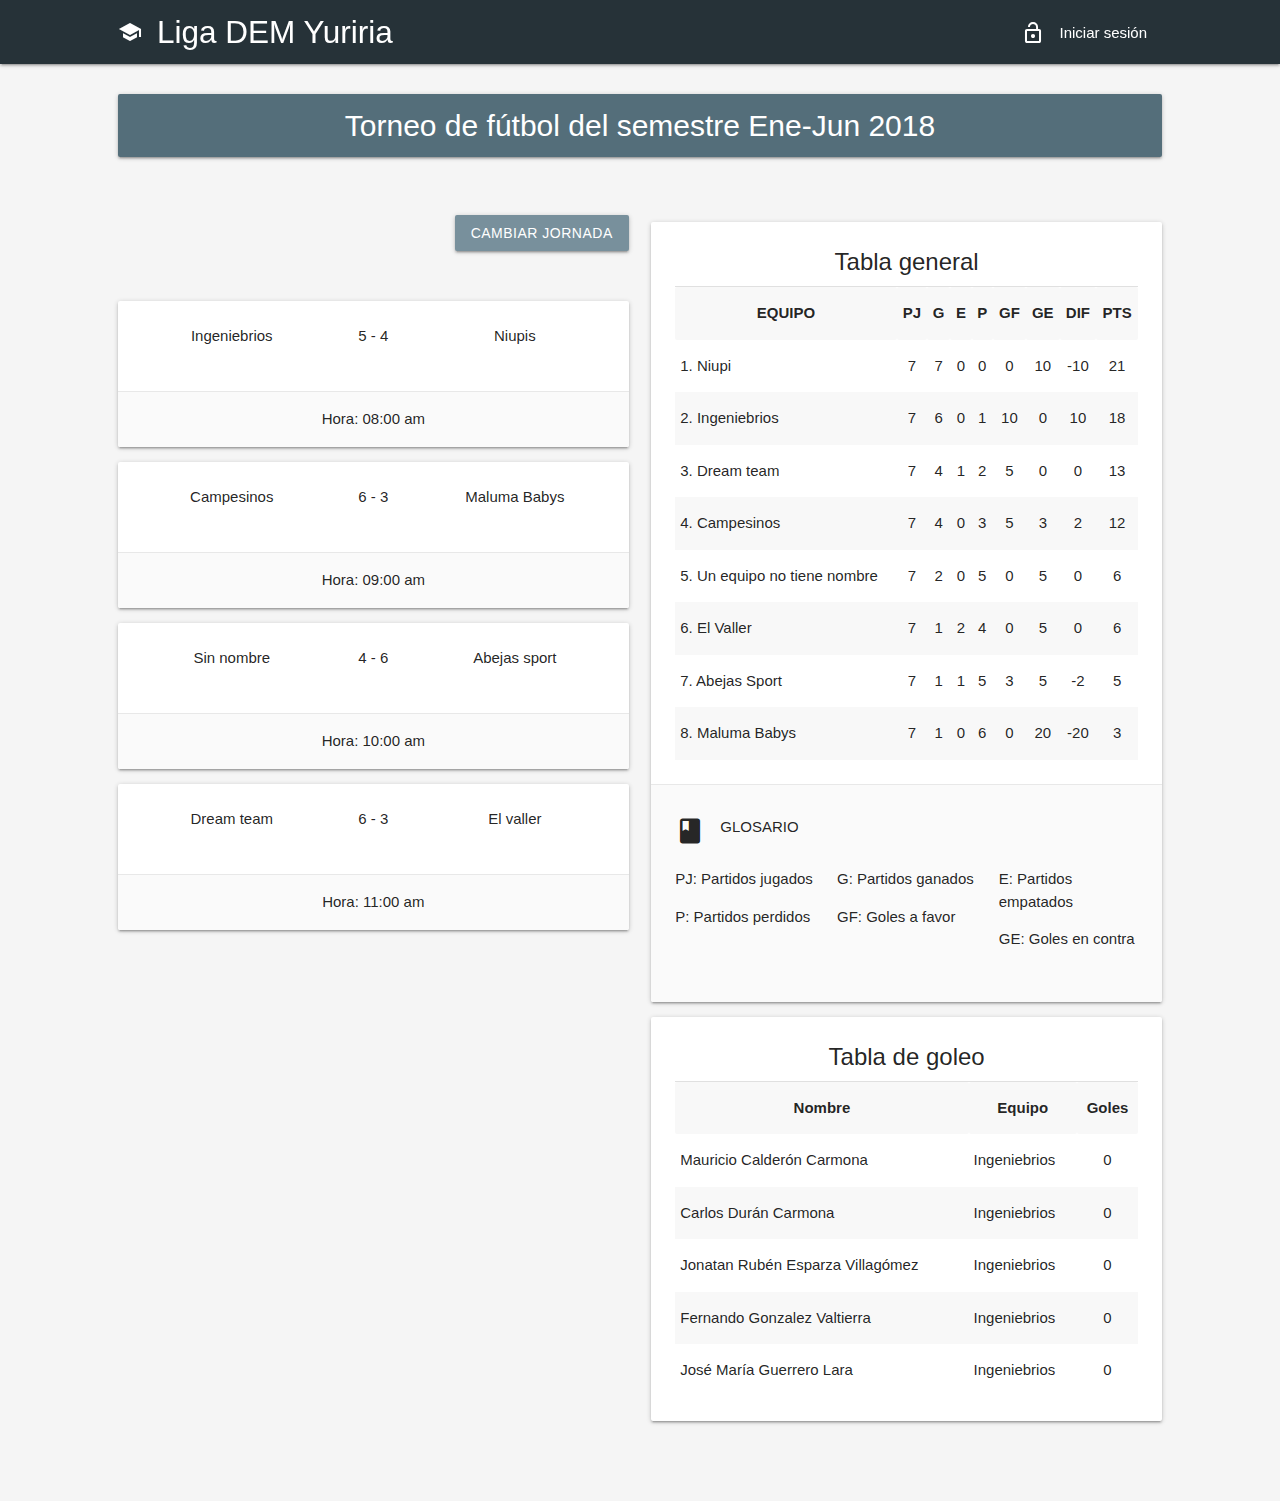
<file: footballDEM-ResponsiveDesign/index.html>
<!-- 
    Document   : index
    Created on : 20-ene-2018, 14:26:55
    Author     : walter
-->



<!DOCTYPE html>
<html>
    <head>
        <meta http-equiv="Content-Type" content="text/html; charset=UTF-8">
        <meta name="viewport" content="width=device-width, initial-scale=1.0" />
        <title>Torneo del futbol del DEM Yuriria</title>

        <!-- ESTILOS Y SCRIPTS MANUALES-->
        <link rel="stylesheet" href="resource/css/indexStyle.css">
        <link rel="stylesheet" href="resource/css/teamsStyle.css">
        <link rel="stylesheet" href="resource/css/studentStyle.css">
        <link rel="stylesheet" href="resource/css/tournamentStyle.css">

        <script src="resource/js/CRUDScript.js"></script>
        <script src="resource/js/indexScript.js"></script>
        <script src="resource/js/teamsScript.js"></script>
        <script src="resource/js/studentScript.js"></script>
        <script src="resource/js/tournamentScript.js"></script>
        <script src="resource/bootstrap/js/jquery-3.2.1.min.js"></script>

        <!-- MATERIALIZE -->
        <link rel="stylesheet" href="resource/materialize/css/materialize.min.css">
        <script src="resource/materialize/js/materialize.min.js"></script>
        <link href="https://fonts.googleapis.com/icon?family=Material+Icons" rel="stylesheet">
    </head>
    <body>
        
        <div class="mainBody">
             <div class="navbar-fixed">
                <nav class="blue-grey darken-4">
                <div class="row">
                    <div class="col m1"></div>
                    <div class="col s12 m10">
                        <div class="nav-wrapper">
                            <a href="index.html" class="brand-logo"> <i class="large licon material-icons left">school</i> Liga DEM Yuriria </a>
                            <a href="#" data-target="mobile-demo" class="sidenav-trigger"><i class="material-icons">menu</i></a>
                            <ul id="nav-mobile" class="right hide-on-med-and-down">
                                <li><a class="waves-effect waves-light modal-trigger" href="#modalLogIn">
                                    Iniciar sesi&oacute;n <i class="material-icons left">lock_open</i></a>
                                </li>
                            </ul>
                        </div>
                    </div>
                    <div class="col m1"></div>
                </div>
                </nav>
            </div>

            <ul class="sidenav" id="mobile-demo">
                <li><a class="waves-effect waves-light modal-trigger" href="#modalLogIn"> Iniciar sesi&oacute;n <i class="material-icons left">lock_open</i></a></li>
            </ul>

            
            <br>
            <div class="row">
                <div class="col s12 m12 l10 offset-l1">
                    <div class="card blue-grey darken-1">
                        <div class="card-content white-text center-align">
                            <p class="principalBanner"> Torneo de f&uacute;tbol del semestre Ene-Jun 2018 </p>
                        </div>
                    </div>
                </div>
            </div>
            <br>

            <div class="row">
            <div class="col l1 "></div>
            <div class="col s12 m12 l5">
                <div class='row marginJornadas'>
                    <div class='col m7 left-align'>
                        <p id='jornada' class='sizeTextJornadas'></p>
                    </div>
                    <div class='col m5'>
                        <div class='dropdown right-align'>
                            <a class='dropdown-trigger btn blue-grey lighten-1' href='#' data-target='ddJornadas'>
                                Cambiar jornada <!--<i class='small material-icons right'>arrow_drop_down</i> -->
                            </a>

                            <ul id='ddJornadas' class='dropdown-content'><li class='black-text' id='j1' onclick='selectJornada(1)'><a href='#'> Jornada 1 </a></li><li class='black-text' id='j2' onclick='selectJornada(2)'><a href='#'> Jornada 2 </a></li><li class='black-text' id='j3' onclick='selectJornada(3)'><a href='#'> Jornada 3 </a></li><li class='black-text' id='j4' onclick='selectJornada(4)'><a href='#'> Jornada 4 </a></li><li class='black-text' id='j5' onclick='selectJornada(5)'><a href='#'> Jornada 5 </a></li><li class='black-text' id='j6' onclick='selectJornada(6)'><a href='#'> Jornada 6 </a></li><li class='black-text' id='j7' onclick='selectJornada(7)'><a href='#'> Jornada 7 </a></li></ul>
                        </div>
                    </div>
                </div>
                <br>
                <div class='card hoverable cardSize'>
                    <div class='card-content'>
                        <div class='row rowCardResultGame'>
                            <div class='col s5 m5 center-align sizeTeams' id='E1_0_left'> Ingeniebrios </div>
                            <div class='col s2 m2 center-align border-lr sizeGoals' id='goles_0'> 5 - 4 </div>
                            <div class='col s5 m5 center-align sizeTeams' id='E2_0_right'> Niupis </div>
                        </div>
                    </div>
                    
                    <div class='card-action grey lighten-5'>
                        <div class='center-align marginHour' id='hourGame0'> Hora: 08:00 am </div>
                    </div>
                </div>
                
                <div class='card hoverable cardSize'>
                    <div class='card-content'>
                        <div class='row rowCardResultGame'>
                            <div class='col s5 m5 center-align sizeTeams' id='E1_1_left'> Campesinos </div>
                            <div class='col s2 m2 center-align border-lr sizeGoals' id='goles_1'> 6 - 3 </div>
                            <div class='col s5 m5 center-align sizeTeams' id='E2_1_right'> Maluma Babys </div>
                        </div>
                    </div>
                    
                    <div class='card-action grey lighten-5'>
                        <div class='center-align marginHour' id='hourGame1'> Hora: 09:00 am </div>
                    </div>
                </div>
                
                <div class='card hoverable cardSize'>
                    <div class='card-content'>
                        <div class='row rowCardResultGame'>
                            <div class='col s5 m5 center-align sizeTeams' id='E1_2_left'> Sin nombre </div>
                            <div class='col s2 m2 center-align border-lr sizeGoals' id='goles_2'> 4 - 6 </div>
                            <div class='col s5 m5 center-align sizeTeams' id='E2_2_right'> Abejas sport </div>
                        </div>
                    </div>
                    
                    <div class='card-action grey lighten-5'>
                        <div class='center-align marginHour' id='hourGame2'> Hora: 10:00 am </div>
                    </div>
                </div>

                <div class='card hoverable cardSize'>
                    <div class='card-content'>
                        <div class='row rowCardResultGame'>
                            <div class='col s5 m5 center-align sizeTeams' id='E1_3_left'> Dream team </div>
                            <div class='col s2 m2 center-align border-lr sizeGoals' id='goles_3'> 6 - 3 </div>
                            <div class='col s5 m5 center-align sizeTeams' id='E2_3_right'> El valler </div>
                        </div>
                    </div>
                    
                    <div class='card-action grey lighten-5'>
                        <div class='center-align marginHour' id='hourGame3'> Hora: 11:00 am </div>
                    </div>
                </div>
            </div>

            <div class="col s12 m12 l5">
                <div class="card hoverable">
                    <div class="card-content noPaddingCard">
                        <div class="card-title center-align tgTitleSize"> Tabla general </div>
                        <div class="divider"></div>
                        <table class="table striped">
                            <tr>
                                <th class="center-align"> EQUIPO </th>
                                <th class="center-align"> PJ </th>
                                <th class="center-align"> G </th>
                                <th class="center-align"> E </th>
                                <th class="center-align"> P </th>
                                <th class="center-align"> GF </th>
                                <th class="center-align"> GE </th>
                                <th class="center-align"> DIF </th>
                                <th class="center-align"> PTS </th>
                            </tr>

                            <tr><td>1. Niupi</td><td class='center-align'>7</td><td class='center-align'>7</td><td class='center-align'>0</td><td class='center-align'>0</td><td class='center-align'>0</td><td class='center-align'>10</td><td class='center-align'>-10</td><td class='center-align'>21</td></tr><tr><td>2. Ingeniebrios</td><td class='center-align'>7</td><td class='center-align'>6</td><td class='center-align'>0</td><td class='center-align'>1</td><td class='center-align'>10</td><td class='center-align'>0</td><td class='center-align'>10</td><td class='center-align'>18</td></tr><tr><td>3. Dream team</td><td class='center-align'>7</td><td class='center-align'>4</td><td class='center-align'>1</td><td class='center-align'>2</td><td class='center-align'>5</td><td class='center-align'>0</td><td class='center-align'>0</td><td class='center-align'>13</td></tr><tr><td>4. Campesinos</td><td class='center-align'>7</td><td class='center-align'>4</td><td class='center-align'>0</td><td class='center-align'>3</td><td class='center-align'>5</td><td class='center-align'>3</td><td class='center-align'>2</td><td class='center-align'>12</td></tr><tr><td>5. Un equipo no tiene nombre</td><td class='center-align'>7</td><td class='center-align'>2</td><td class='center-align'>0</td><td class='center-align'>5</td><td class='center-align'>0</td><td class='center-align'>5</td><td class='center-align'>0</td><td class='center-align'>6</td></tr><tr><td>6. El Valler</td><td class='center-align'>7</td><td class='center-align'>1</td><td class='center-align'>2</td><td class='center-align'>4</td><td class='center-align'>0</td><td class='center-align'>5</td><td class='center-align'>0</td><td class='center-align'>6</td></tr><tr><td>7. Abejas Sport</td><td class='center-align'>7</td><td class='center-align'>1</td><td class='center-align'>1</td><td class='center-align'>5</td><td class='center-align'>3</td><td class='center-align'>5</td><td class='center-align'>-2</td><td class='center-align'>5</td></tr><tr><td>8. Maluma Babys</td><td class='center-align'>7</td><td class='center-align'>1</td><td class='center-align'>0</td><td class='center-align'>6</td><td class='center-align'>0</td><td class='center-align'>20</td><td class='center-align'>-20</td><td class='center-align'>3</td></tr>                        </table>
                    </div>

                    <div class="card-action glMargin grey lighten-5">
                        <div class="row">
                            <div class="col s12 m12">
                                <p class="glSize textGlosary"> <i class="gliconSize small material-icons left">book</i> GLOSARIO </p>
                            </div>

                            <div class="col s4 m4">
                                <p class="glSize"> PJ: Partidos jugados </p>
                                <p class="glSize"> P: Partidos perdidos </p>
                            </div>

                            <div class="col s4 m4">
                                <p class="glSize">  G: Partidos ganados </p>
                                <p class="glSize">  GF: Goles a favor</p>
                            </div>

                            <div class="col s4 m4">
                                <p class="glSize"> E: Partidos empatados </p>
                                <p class="glSize"> GE: Goles en contra </p>
                            </div>
                        </div>                  
                    </div>

                </div>

                <div class="card hoverable">
                    <div class="card-content noPaddingCard">
                        <div class="card-title center-align tgTitleSize"> Tabla de goleo </div>
                        <div class="divider"></div>
                        
                        <table class="table striped">
                            <tr>
                                <th class="center-align"> Nombre </th>
                                <th class="center-align"> Equipo </th>
                                <th class="center-align"> Goles </th>
                            </tr>

                            <tr><td class='left-align'>Mauricio Calderón Carmona</td><td class='left-align'>Ingeniebrios</td><td class='center-align'>0</td></tr><tr><td class='left-align'>Carlos Durán Carmona</td><td class='left-align'>Ingeniebrios</td><td class='center-align'>0</td></tr><tr><td class='left-align'>Jonatan Rubén Esparza Villagómez</td><td class='left-align'>Ingeniebrios</td><td class='center-align'>0</td></tr><tr><td class='left-align'>Fernando Gonzalez Valtierra</td><td class='left-align'>Ingeniebrios</td><td class='center-align'>0</td></tr><tr><td class='left-align'>José María Guerrero Lara</td><td class='left-align'>Ingeniebrios</td><td class='center-align'>0</td></tr>                        </table>
                    </div>
                </div>

            </div>
            <div class="col l1"></div>
        </div>
        <br><br>

     <!-- MODAL QUE MUESTRA EL FORMULARIO DE LOGIN PARA LOS DIFERENTES USUARIOS -->
        <div id="modalLogIn" class="modal modal-fixed-footer">

            <div class="modal-content">
                <h4> Inicio de sesi&oacute;n </h4><br>
                <div class="input-field">
                    <input id="txtUser" type="text" class="validate">
                    <label for="txtUser"> Nombre de usuario </label>
                </div>

                <div class="input-field">
                    <input id="txtPassword" type="password" class="validate">
                    <label for="txtPassword"> Contraseña </label>
                </div>

                <div class="red-text" id="alertDanger" style="display: none;">
                    <p> <strong> Usuario </strong> o <strong> contraseña </strong> incorrectos </p>
                </div>

                <div class="green-text" id="alertSuccess" style="display: none;">
                    <p> <strong> Bienvenido </strong> </p>
                </div>
            </div>

            <div class="modal-footer">
                <a class="waves-effect waves-light btn blue-grey lighten-1" onclick="verifyDataUser()"> <i class="material-icons left">check</i> Ingresar </a>
                <a class="modal-close waves-effect waves-light btn blue-grey lighten-1"> <i class="material-icons left">close</i> Salir </a>
            </div>

        </div>
    </div>

        </div>


    <script>
        $(document).ready(function(){
            $('.dropdown-trigger').dropdown();
            $('.modal').modal();
            $('.sidenav').sidenav();
        });
    </script>

    </body>
</html>
</file>
<file: footballDEM-ResponsiveDesign/resource/css/indexStyle.css>
/* 
    Created on : 22-ene-2018, 10:42:33
    Author     : walter
*/

body{
    background-color: #f5f5f5 !important;
}

.contentIndex{
    margin-bottom: 6%;
}

.navbarColor{
    background: linear-gradient(rgb(23, 77, 135) 0%, rgb(14, 52, 91) 77%, rgb(14, 52, 91) 100%);
}

.textLogo{
    color: white !important;
}

.textLogo:hover{
    color: lightgray !important;
}

.content{
    margin-top: 5%;
}

.content1{
    margin-bottom: 5%;
}

.imageLogIn{
    width: 80%;
}

.modal-dialog{
    display: block !important;
}

.golesSize{
    font-size: 180%;
    margin-top: 16px;
}
/*
@media(max-width: 1280px){
    .teamSize{ font-size: 150% !important; }
    .golesSize{ font-size: 100%; }
    .hourSize{ font-size: 120% !important; }
    .resultadoJornada{ font-size: 100% !important; }
}

@media(max-width: 768px){
    .teamSize{ font-size: 280% !important; }
    .golesSize{ font-size: 280%; }
    .hourSize{ font-size: 140% !important; }
    .resultadoJornada{
        font-size: 250% !important;
        margin-top: 6%;
    }
}*/

.navColor{
    background-color: #263238 !important;
}

.teamSize{
    font-size: 150%;
    text-align: center;
    background-color: rgba(0,0,0,0) !important;
    border-top-style: solid white;
    border: solid white !important;
    color: black !important;
}

.panelFooter{
    text-align: center;
    border: white !important;
    background-color: white !important;
    margin-top: -25px;
}

.panelFooterModal{
    background-color: white !important;
    border-top-color: rgb(220,220,220) !important;
    text-align: right;
}

#e1Goals, #e2Goals{
    text-align: center;
}

.rowModalBodyModify{
    margin-top: 15px;
}

.panelPaddingBody{
    padding-bottom: 0px !important;
}

.panelHead{
    background-color: white !important;
    border-bottom: white !important;
}

.btnAlign{
    text-align: right;       
}

.teamNamePanel{
    text-align: left;
    padding-top: 8px;
}

.txtTeamsList{
    text-align: left;
}

.squareColor{
    margin-left: 40px;
    width: 30px;
    height: 30px;
    border: 0.8px solid rgba(20,20,20,0.2);
    border-radius: 100%;
}

.txtCenter{
    text-align: center;
}

.txtLeft{
    text-align: left;
}

.txtRight{
    text-align: right;
}

.cursorPointer{
    cursor: pointer;
}
#e2{
    position: absolute;
    right: 60px;
}

#e1{
    text-align: center;
}

.principalBanner{
    font-size: 30px;
    margin-top: -15px !important;
    margin-bottom: -15px !important;
}

.dropdownAlign{
    margin-top: 13px;
    text-align: right;
}
</file>
<file: footballDEM-ResponsiveDesign/resource/css/teamsStyle.css>
.alertTeams{
    padding: 5px !important;
    padding-left: 20px !important;
}

.colorSelectedTeam{
    margin-left: 10px;
    margin-top: 25px;
    width: 30px;
    height: 30px;
    border: 0.8px solid rgba(20,20,20,0.2);
    border-radius: 100%;
    background-color: white;
}

.imgDangerDelete{
    width: 45%;
    margin-left: 27%;
    margin-bottom: 10%;
}

#correctIns, #incorrectIns, .txtIDTeamShow,
.txtIDTeamModify, #correctUP, #incorrectUP,
#correctDel, #incorrectDel, .txtIDTeamDelete,
#colorSelectedUpdate{
    display: none;
}
</file>
<file: footballDEM-ResponsiveDesign/resource/css/studentStyle.css>
#btnShowInforStudent{
    text-align: center;
}

.textAlignStudent{
    text-align: left;
}

.paddingModal{
    padding-left: 30px !important;
}

.hideTexbox{
    display: none;
}

.endBody{
    border-bottom: 0px !important;
    margin-bottom: 100px;
}
</file>
<file: footballDEM-ResponsiveDesign/resource/css/tournamentStyle.css>
#correctD, #incorrectD, #correct, #incorrect, #txtIDModalDelete,
#txtIDModalModify, .txtID{
    display: none;
}
</file>
